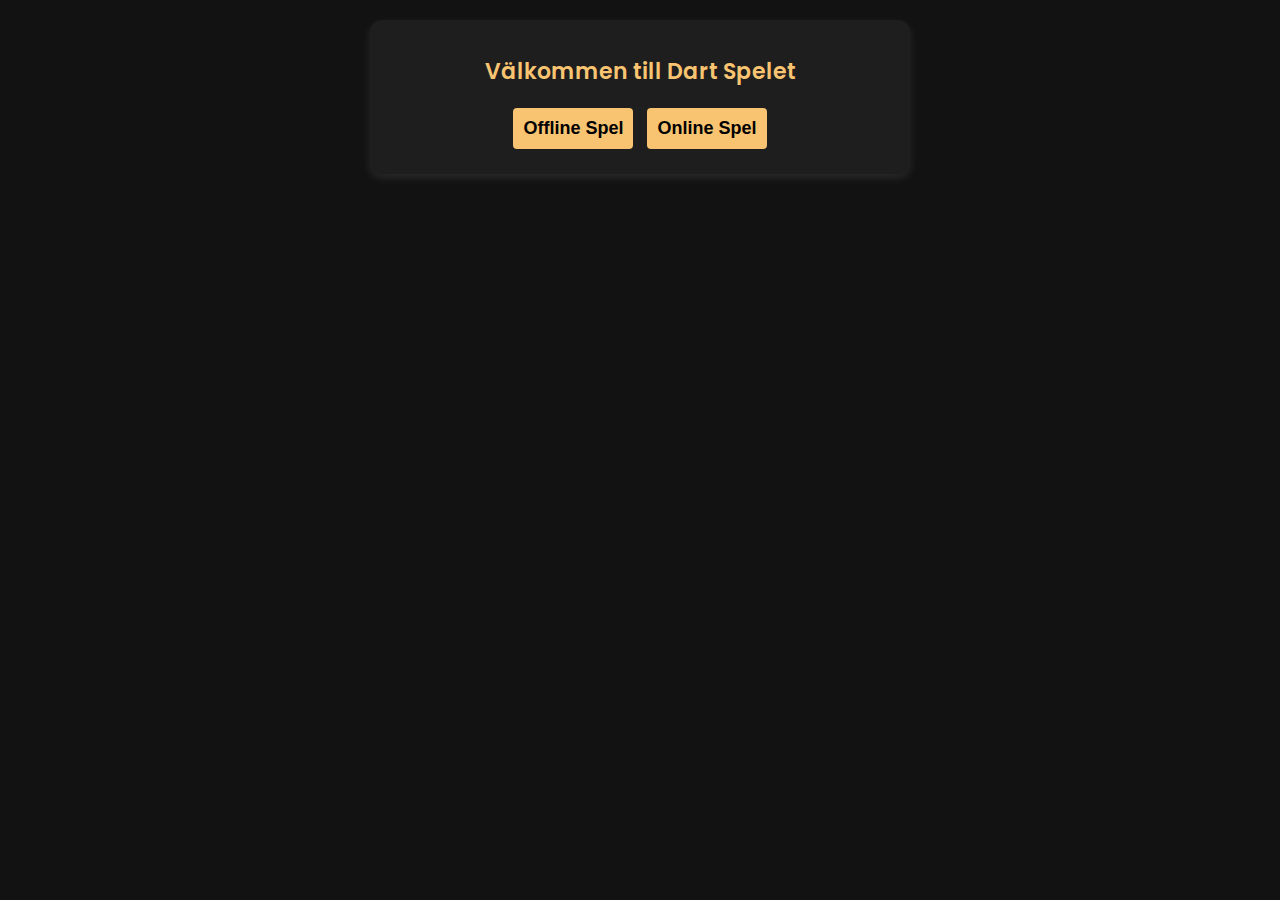
<file: index.html>
<!DOCTYPE html>
<html lang="sv">
<head>
    <meta charset="UTF-8">
    <meta name="viewport" content="width=device-width, initial-scale=1.0">
    <title>Start</title>
    <link rel="stylesheet" href="style.css">
</head>
<body>
    <div class="game-container">
        <h1>Välkommen till Dart Spelet</h1>
        <button class="main-btn" onclick="location.href='spel.html'">Offline Spel</button>
        <button class="main-btn" onclick="location.href='Online.html'">Online Spel</button>
    </div>
</body>
</html>
</file>
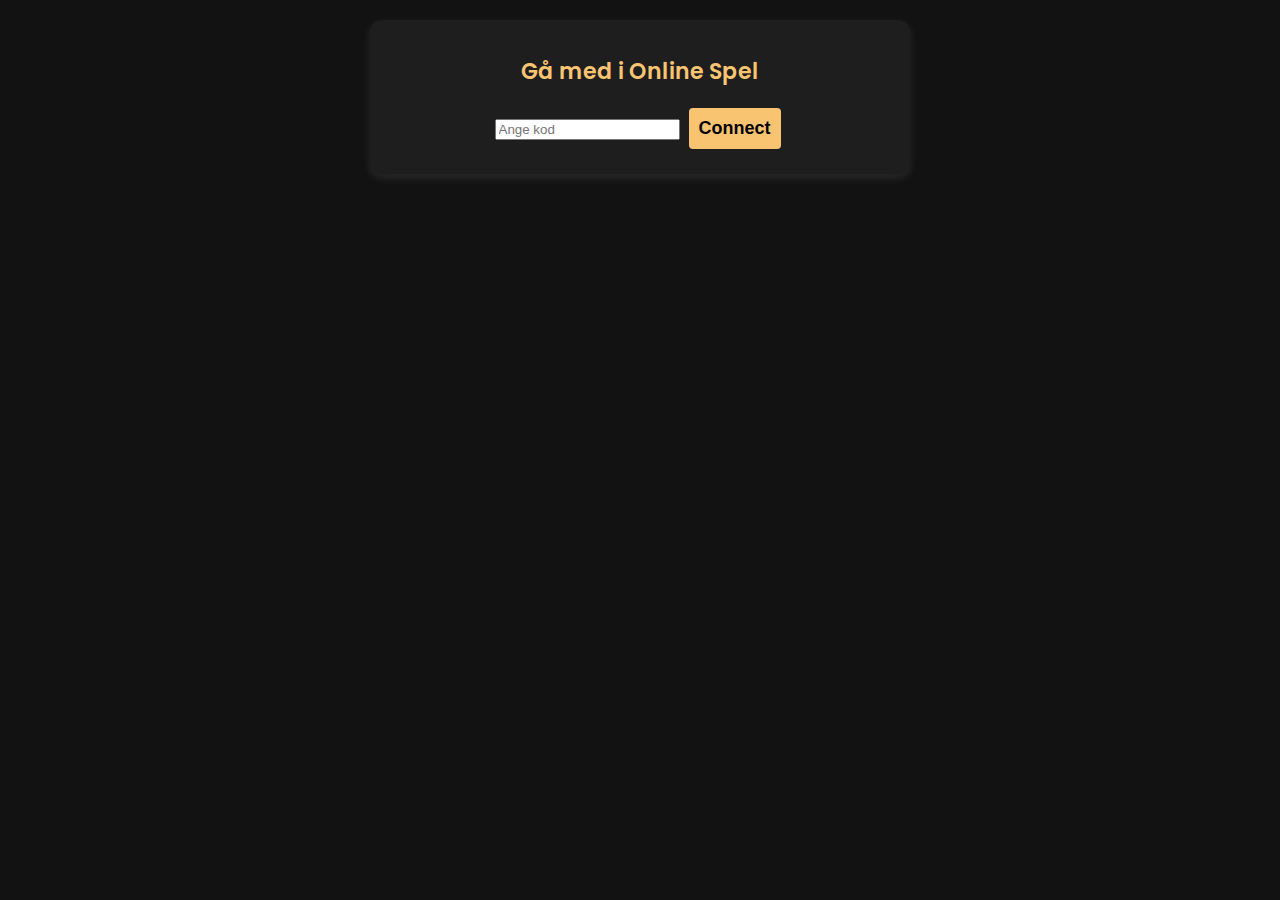
<file: join.html>
<!DOCTYPE html>
<html lang="sv">
<head>
    <meta charset="UTF-8">
    <meta name="viewport" content="width=device-width, initial-scale=1.0">
    <title>Gå med i Online Spel</title>
    <link rel="stylesheet" href="style.css">
</head>
<body>
    <div class="game-container">
        <h1>Gå med i Online Spel</h1>
        <div class="input-group">
            <input type="text" id="gameCode" placeholder="Ange kod">
            <button class="main-btn" id="connectGame">Connect</button>
        </div>
    </div>

    <script>
        document.addEventListener("DOMContentLoaded", function() {
            document.getElementById("connectGame").addEventListener("click", function() {
                let gameCode = document.getElementById("gameCode").value.trim();
                if (gameCode) {
                    alert("Försöker ansluta till spel med kod: " + gameCode);
                    // Här kan vi lägga till logik för att ansluta till spelet senare
                } else {
                    alert("Ange en giltig kod!");
                }
            });
        });
    </script>
</body>
</html>
</file>
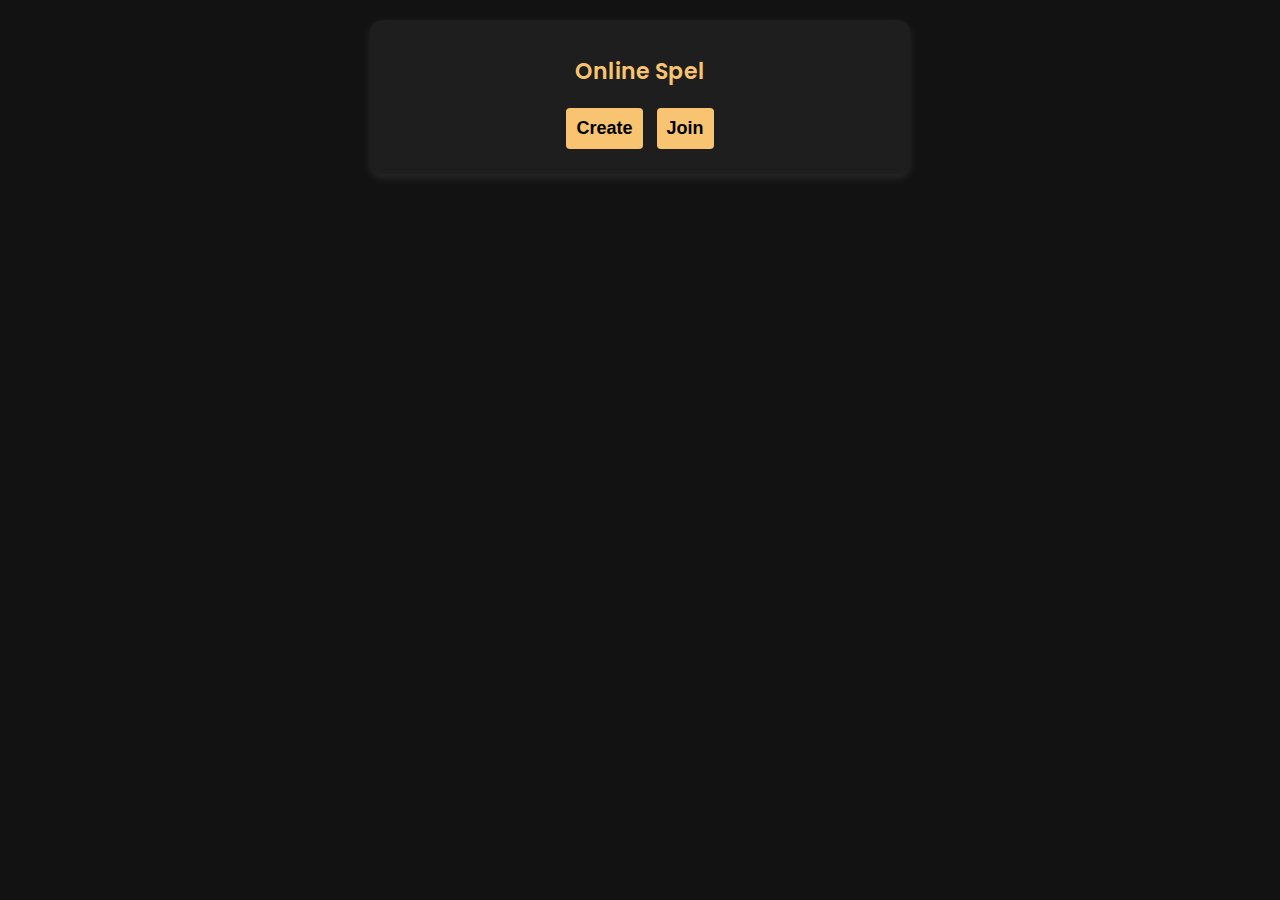
<file: Online.html>
<!DOCTYPE html>
<html lang="sv">
<head>
    <meta charset="UTF-8">
    <meta name="viewport" content="width=device-width, initial-scale=1.0">
    <title>Online Spel</title>
    <link rel="stylesheet" href="style.css">
</head>
<body>
    <div class="game-container">
        <h1>Online Spel</h1>
        <button class="main-btn" id="createGame">Create</button>
        <button class="main-btn" id="joinGame">Join</button>
    </div>

    <script>
        document.addEventListener("DOMContentLoaded", function() {
            document.getElementById("createGame").addEventListener("click", function() {
                alert("Skapa ett nytt spel - Funktionalitet kommer senare!");
            });
            document.getElementById("joinGame").addEventListener("click", function() {
                window.location.href = "join.html"; // Se till att denna fil existerar
            });
        });
    </script>
</body>
</html>
</file>
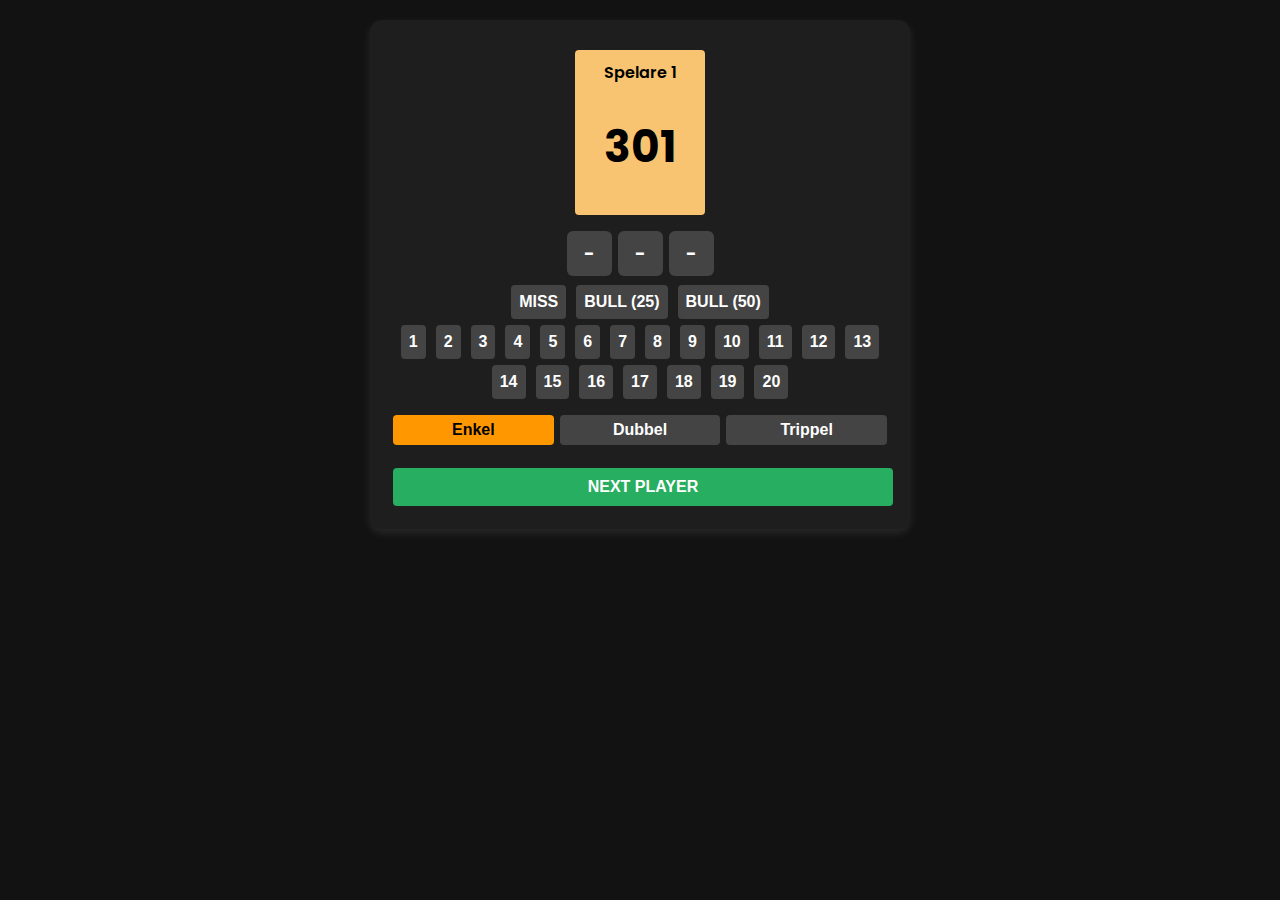
<file: play.html>
<!DOCTYPE html>
<html lang="sv">
<head>
    <meta charset="UTF-8">
    <meta name="viewport" content="width=device-width, initial-scale=1.0">
    <title>Dart Live Score</title>
    <link rel="stylesheet" href="style.css">
</head>
<body>
    <div class="game-container">
        <div class="scoreboard">
            <div class="player active" id="player1">
                <h2 id="player1-name">Spelare 1</h2>
                <p class="score" id="player1-score">301</p>
            </div>
            <div class="player" id="player2">
                <h2 id="player2-name">Spelare 2</h2>
                <p class="score" id="player2-score">301</p>
            </div>
        </div>

        <div class="throw-tracker">
            <div class="throw-box" id="throw1">-</div>
            <div class="throw-box" id="throw2">-</div>
            <div class="throw-box" id="throw3">-</div>
        </div>

        <div class="bull-row">
            <button class="miss" onclick="registerScore(0)">MISS</button>
            <button class="bull" onclick="registerScore(25)">BULL (25)</button>
            <button class="bull" onclick="registerScore(50)">BULL (50)</button>
        </div>

        <div class="number-grid">
            <button onclick="registerScore(1)">1</button>
            <button onclick="registerScore(2)">2</button>
            <button onclick="registerScore(3)">3</button>
            <button onclick="registerScore(4)">4</button>
            <button onclick="registerScore(5)">5</button>
            <button onclick="registerScore(6)">6</button>
            <button onclick="registerScore(7)">7</button>
            <button onclick="registerScore(8)">8</button>
            <button onclick="registerScore(9)">9</button>
            <button onclick="registerScore(10)">10</button>
            <button onclick="registerScore(11)">11</button>
            <button onclick="registerScore(12)">12</button>
            <button onclick="registerScore(13)">13</button>
            <button onclick="registerScore(14)">14</button>
            <button onclick="registerScore(15)">15</button>
            <button onclick="registerScore(16)">16</button>
            <button onclick="registerScore(17)">17</button>
            <button onclick="registerScore(18)">18</button>
            <button onclick="registerScore(19)">19</button>
            <button onclick="registerScore(20)">20</button>
        </div>

        <div class="multiplier-row">
            <button class="multiplier selected" onclick="selectMultiplier(1)">Enkel</button>
            <button class="multiplier" onclick="selectMultiplier(2)">Dubbel</button>
            <button class="multiplier" onclick="selectMultiplier(3)">Trippel</button>
        </div>

        <button class="next-btn" onclick="nextPlayer()">NEXT PLAYER</button>
    </div>

    <script src="script.js"></script>
</body>
</html>
</file>
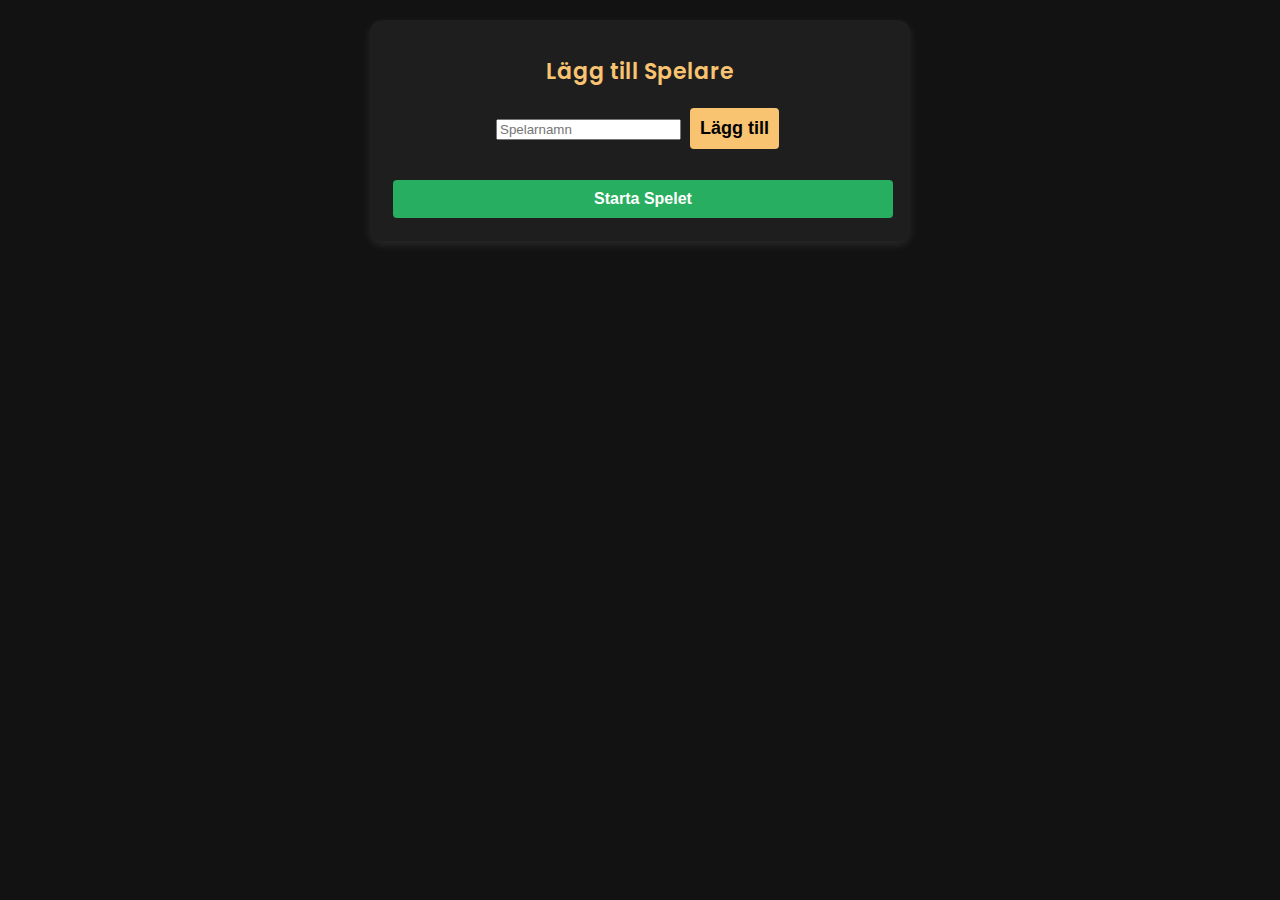
<file: players.html>
<!DOCTYPE html>
<html lang="sv">
<head>
    <meta charset="UTF-8">
    <meta name="viewport" content="width=device-width, initial-scale=1.0">
    <title>Lägg till spelare</title>
    <link rel="stylesheet" href="style.css">
</head>
<body>
    <div class="game-container">
        <h1>Lägg till Spelare</h1>
        <div class="input-group">
            <input type="text" id="playerName" placeholder="Spelarnamn">
            <button class="main-btn" onclick="addPlayer()">Lägg till</button>
        </div>
        <ul id="playerList"></ul>
        <button class="next-btn" onclick="startGame()">Starta Spelet</button>
    </div>
    <script>
        let players = [];

        function addPlayer() {
            let playerName = document.getElementById("playerName").value.trim();
            if (playerName) {
                players.push({ name: playerName, score: localStorage.getItem("gameScore") });
                document.getElementById("playerName").value = "";
                renderPlayers();
            }
        }

        function renderPlayers() {
            let list = document.getElementById("playerList");
            list.innerHTML = "";
            players.forEach(player => {
                let li = document.createElement("li");
                li.textContent = player.name;
                list.appendChild(li);
            });
        }

        function startGame() {
            localStorage.setItem("players", JSON.stringify(players));
            window.location.href = "play.html";
        }
    </script>
</body>
</html>
</file>
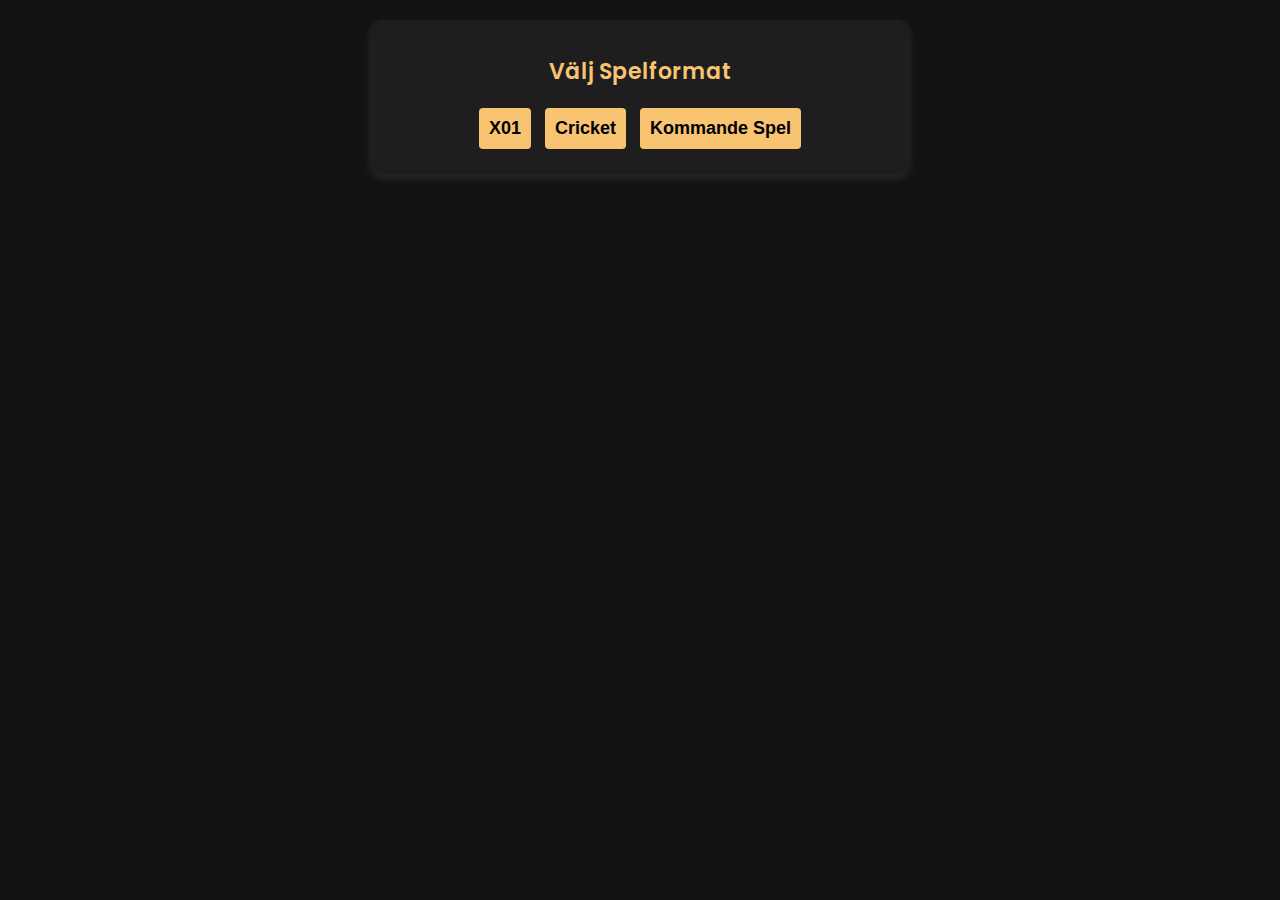
<file: spel.html>
<!DOCTYPE html>
<html lang="sv">
<head>
    <meta charset="UTF-8">
    <meta name="viewport" content="width=device-width, initial-scale=1.0">
    <title>Välj Spelformat</title>
    <link rel="stylesheet" href="style.css">
</head>
<body>
    <div class="game-container">
        <h1>Välj Spelformat</h1>
        <button class="main-btn" id="x01Game">X01</button>
        <button class="main-btn" id="cricketGame">Cricket</button>
        <button class="main-btn" id="futureGame">Kommande Spel</button>
    </div>

    <script>
        document.addEventListener("DOMContentLoaded", function() {
            document.getElementById("x01Game").addEventListener("click", function() {
                window.location.href = "x01.html"; // X01-läget
            });
            document.getElementById("cricketGame").addEventListener("click", function() {
                alert("Cricket-läget är inte tillgängligt ännu!"); // Kan bytas ut mot en riktig sida senare
            });
            document.getElementById("futureGame").addEventListener("click", function() {
                alert("Fler spellägen kommer snart!");
            });
        });
    </script>
</body>
</html>
</file>
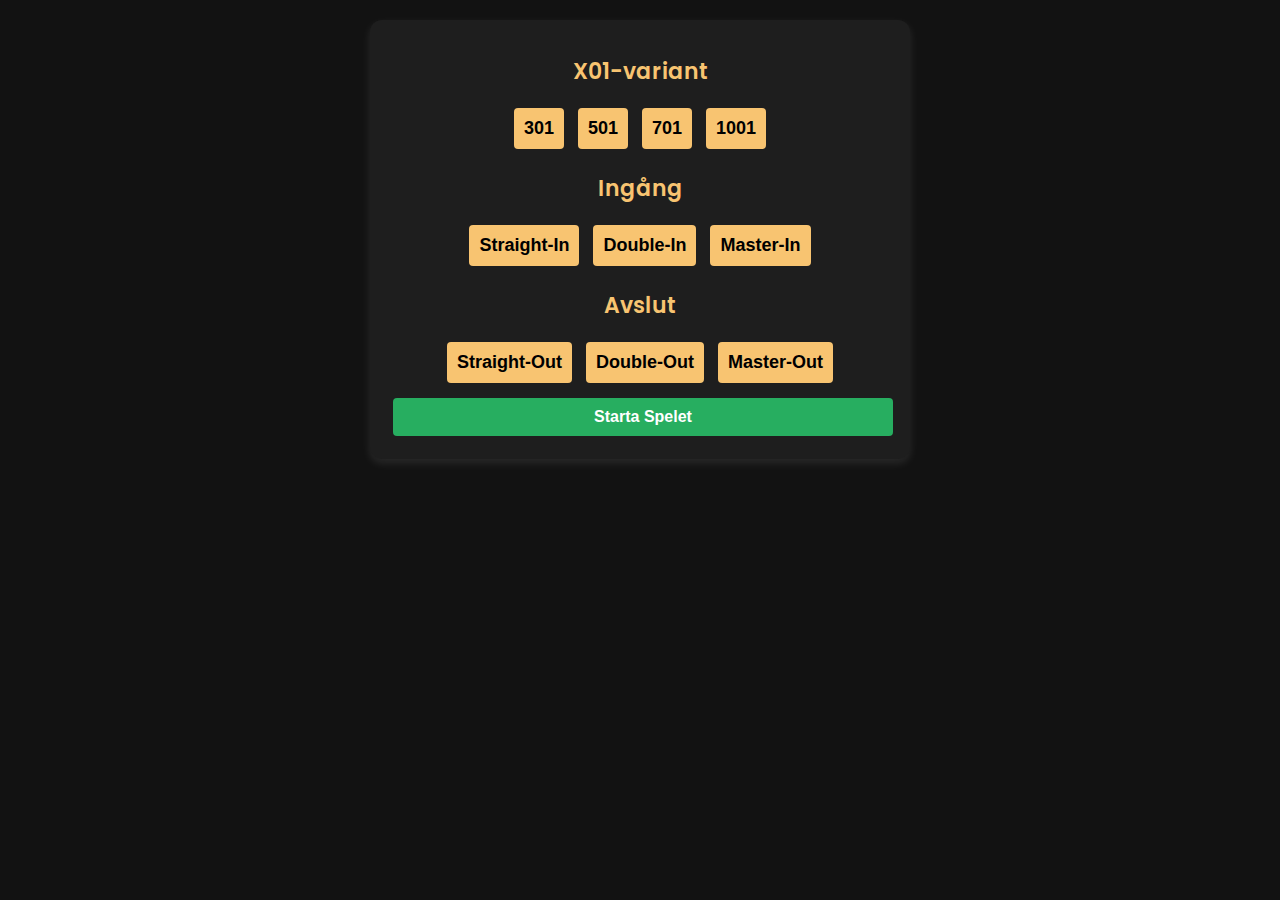
<file: x01.html>
<!DOCTYPE html>
<html lang="sv">
<head>
    <meta charset="UTF-8">
    <meta name="viewport" content="width=device-width, initial-scale=1.0">
    <title>Välj Spel</title>
    <link rel="stylesheet" href="style.css">
</head>
<body>
    <div class="game-container">
        <h1>X01-variant</h1>
        <div class="button-grid" id="game-options">
            <button class="main-btn" onclick="selectGame(301, this)">301</button>
            <button class="main-btn" onclick="selectGame(501, this)">501</button>
            <button class="main-btn" onclick="selectGame(701, this)">701</button>
            <button class="main-btn" onclick="selectGame(1001, this)">1001</button>
        </div>

        <h2>Ingång</h2>
        <div class="button-grid" id="difficulty-options">
            <button class="main-btn" onclick="selectDifficulty('straight-in', this)">Straight-In</button>
            <button class="main-btn" onclick="selectDifficulty('double-in', this)">Double-In</button>
            <button class="main-btn" onclick="selectDifficulty('master-in', this)">Master-In</button>
        </div>

        <h2>Avslut</h2>
        <div class="button-grid" id="endrule-options">
            <button class="main-btn" onclick="selectEndRule('straight-out', this)">Straight-Out</button>
            <button class="main-btn" onclick="selectEndRule('double-out', this)">Double-Out</button>
            <button class="main-btn" onclick="selectEndRule('master-out', this)">Master-Out</button>
        </div>

        <button class="next-btn" onclick="startGame()">Starta Spelet</button>
    </div>

    <script>
        let selectedGame = null;
        let selectedDifficulty = "straight-in";
        let selectedEndRule = "double-out";

        function selectGame(game, element) {
            selectedGame = game;
            localStorage.setItem("gameScore", game);
            highlightSelection(element, "game-options");
        }

        function selectDifficulty(difficulty, element) {
            selectedDifficulty = difficulty;
            localStorage.setItem("gameDifficulty", difficulty);
            highlightSelection(element, "difficulty-options");
        }

        function selectEndRule(rule, element) {
            selectedEndRule = rule;
            localStorage.setItem("gameEndRule", rule);
            highlightSelection(element, "endrule-options");
        }

        function highlightSelection(selectedElement, parentId) {
            let buttons = document.getElementById(parentId).getElementsByTagName("button");
            for (let btn of buttons) {
                btn.classList.remove("selected");
            }
            selectedElement.classList.add("selected");
        }

        function startGame() {
            if (!selectedGame) {
                alert("Välj en X01-variant innan du startar spelet.");
                return;
            }
            window.location.href = "players.html";
        }
    </script>
</body>
</html>
</file>
<file: style.css>
/* Google Font */
@import url('https://fonts.googleapis.com/css2?family=Poppins:wght@300;400;600&display=swap');

body {
    font-family: 'Poppins', sans-serif;
    text-align: center;
    background: #121212;
    color: white;
    margin: 0;
    padding: 20px;
}

.game-container {
    max-width: 500px;
    margin: auto;
    background: #1e1e1e;
    padding: 20px;
    border-radius: 12px;
    box-shadow: 0 4px 10px rgba(255, 255, 255, 0.1);
}

/* Huvudrubrik */
h1, h2 {
    font-size: 22px;
    font-weight: 600;
    margin-bottom: 15px;
    color: #f8c471;
}

/* Poängställning - endast aktiv spelare syns */
.scoreboard {
    display: flex;
    justify-content: center;
    padding: 10px;
}

/* Gömmer alla spelare */
.player {
    display: none;
}

/* Endast aktiv spelare syns */
.player.active {
    display: block;
    background: #f8c471;
    color: black;
    padding: 2px 5px; /* Mindre padding för tajtare box */
    border-radius: 4px;
    text-align: center;
    width: auto;
    min-width: 120px;
    max-width: 160px;
}

/* Namnet är närmare poängen och centrerat */
.player.active h2 {
    color: black !important;
    font-size: 16px; /* Gör namnet mindre */
    margin-bottom: 0px; /* Tar bort luft mellan namn och poäng */
    line-height: 1; /* Kompaktare textlayout */
}

/* Poängen är fortfarande stor men sitter tight */
.player.active .score {
    color: black !important;
    font-size: 44px; /* Stor poäng, men bättre proportioner */
    font-weight: bold;
    line-height: 1; /* Tajtare layout */
}

/* 🎯 Uppdaterad upplyst ruta vid aktiv spelare 🎯 */
.player-box {
    background: #f8c471;
    color: black;
    padding: 5px 10px; /* Minskad padding för tightare höjd */
    border-radius: 6px;
    text-align: center;
    width: auto;
    min-width: 150px;
    max-width: 200px;
    height: auto;
    display: flex;
    flex-direction: column;
    justify-content: center; /* Centrerar både namn och poäng */
    align-items: center;
}

/* Minskat mellanrum mellan namn och poäng */
.player-box h2 {
    font-size: 18px;
    margin-bottom: 2px;
    text-align: center;
}

/* Poäng är mer centrerad och framträdande */
.player-box .score {
    font-size: 42px;
    font-weight: bold;
    text-align: center;
    margin: 0;
}

/* Throw-tracker */
.throw-tracker {
    display: flex;
    justify-content: center;
    gap: 6px;
    margin: 6px 0;
}

.throw-box {
    width: 45px;
    height: 45px;
    background: #444;
    color: white;
    font-size: 18px;
    font-weight: bold;
    display: flex;
    align-items: center;
    justify-content: center;
    border-radius: 6px;
}

/* Multiplikator-knappar */
.multiplier-row {
    display: flex;
    justify-content: space-around;
    margin: 10px 0;
}

.multiplier {
    flex: 1;
    padding: 6px;
    font-size: 16px;
    font-weight: bold;
    border: none;
    border-radius: 4px;
    background: #444;
    color: white;
    cursor: pointer;
    transition: background 0.3s, transform 0.1s;
    margin: 3px;
}

.multiplier:hover {
    background: #666;
}

.multiplier.selected {
    background: #ff9800;
    color: black;
}

/* Knappar */
button {
    background: #444;
    color: white;
    padding: 8px;
    font-size: 16px;
    font-weight: bold;
    border-radius: 4px;
    border: none;
    cursor: pointer;
    transition: background 0.3s, transform 0.1s;
    width: auto;
    margin: 3px;
}

/* Hover-effekt */
button:hover {
    background: #666;
    transform: scale(1.05);
}

/* När en knapp trycks ned */
button:active {
    transform: scale(0.95);
}

/* Huvudknappar */
.main-btn {
    background: #f8c471;
    color: black;
    padding: 10px;
    font-size: 18px;
    margin: 5px;
}

/* Markerade val (spelval, svårighet, avslutsregel) */
.selected {
    background: #ff9800 !important;
    color: black !important;
}

/* Nästa spelare-knapp */
.next-btn {
    width: 100%;
    background: #27ae60;
    color: white;
    margin-top: 10px;
    padding: 10px;
    font-size: 16px;
    border-radius: 4px;
}

.next-btn:hover {
    background: #218c53;
}
</file>
